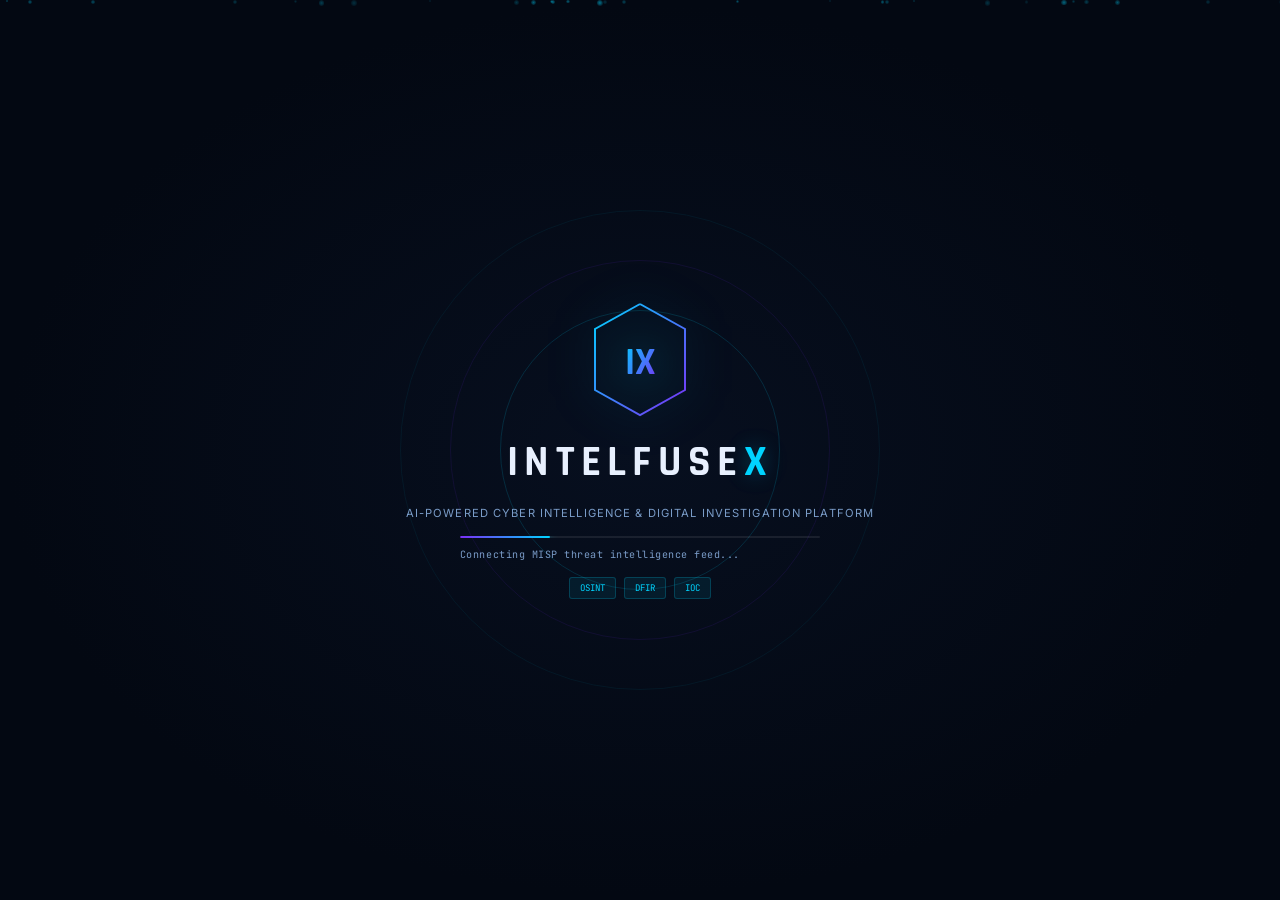
<file: intelfuse/index.html>
<!DOCTYPE html>
<html lang="en">
<head>
  <meta charset="UTF-8" />
  <meta name="viewport" content="width=device-width, initial-scale=1.0" />
  <title>INTELFUSE X — AI-Powered Cyber Intelligence & Digital Investigation Platform</title>
  <meta name="description" content="INTELFUSE X is an AI-powered cyber intelligence and digital investigation platform integrating OSINT, DFIR, threat intelligence, and AI analysis into one unified investigation workspace." />
  <meta name="keywords" content="cyber intelligence, OSINT, DFIR, digital forensics, threat intelligence, IOC analysis, investigation platform" />
  <link rel="preconnect" href="https://fonts.googleapis.com" />
  <link href="https://fonts.googleapis.com/css2?family=Inter:wght@300;400;500;600;700;800;900&family=JetBrains+Mono:wght@300;400;500;700&family=Rajdhani:wght@400;500;600;700&display=swap" rel="stylesheet" />
  <link rel="stylesheet" href="styles.css" />
</head>
<body>

<!-- ═══════════════════ SPLASH SCREEN ═══════════════════ -->
<div id="splash-screen">
  <div class="splash-particles" id="splash-particles"></div>
  <div class="splash-content">
    <div class="splash-hex-ring">
      <div class="hex-ring r1"></div>
      <div class="hex-ring r2"></div>
      <div class="hex-ring r3"></div>
    </div>
    <div class="splash-logo-wrap">
      <svg class="splash-hex-logo" viewBox="0 0 100 115" fill="none" xmlns="http://www.w3.org/2000/svg">
        <polygon points="50,2 95,27 95,88 50,113 5,88 5,27" stroke="url(#hexGrad)" stroke-width="2" fill="none" class="hex-outline"/>
        <text x="50" y="72" text-anchor="middle" fill="url(#hexGrad)" font-family="Rajdhani" font-weight="700" font-size="38">IX</text>
        <defs>
          <linearGradient id="hexGrad" x1="0%" y1="0%" x2="100%" y2="100%">
            <stop offset="0%" stop-color="#00d4ff"/>
            <stop offset="100%" stop-color="#7b2ff7"/>
          </linearGradient>
        </defs>
      </svg>
    </div>
    <h1 class="splash-title">INTELFUSE<span class="splash-x">X</span></h1>
    <p class="splash-sub">AI-Powered Cyber Intelligence &amp; Digital Investigation Platform</p>
    <div class="splash-loader">
      <div class="loader-bar">
        <div class="loader-fill" id="loader-fill"></div>
      </div>
      <div class="loader-status" id="loader-status">Initializing core modules...</div>
    </div>
    <div class="splash-modules" id="splash-modules"></div>
  </div>
</div>

<!-- ═══════════════════ MAIN APP ═══════════════════ -->
<div id="app" class="hidden">

  <!-- SIDEBAR -->
  <aside class="sidebar" id="sidebar">
    <div class="sidebar-logo">
      <svg class="logo-hex" viewBox="0 0 60 70" fill="none">
        <polygon points="30,2 57,17 57,53 30,68 3,53 3,17" stroke="url(#sideGrad)" stroke-width="1.5" fill="rgba(0,212,255,0.05)"/>
        <text x="30" y="44" text-anchor="middle" fill="url(#sideGrad)" font-family="Rajdhani" font-weight="700" font-size="22">IX</text>
        <defs>
          <linearGradient id="sideGrad" x1="0%" y1="0%" x2="100%" y2="100%">
            <stop offset="0%" stop-color="#00d4ff"/>
            <stop offset="100%" stop-color="#7b2ff7"/>
          </linearGradient>
        </defs>
      </svg>
      <div class="logo-text">
        <span class="logo-name">INTELFUSE<span class="logo-x">X</span></span>
        <span class="logo-version">v2.6.0 CLASSIFIED</span>
      </div>
    </div>

    <div class="sidebar-status">
      <div class="status-dot active"></div>
      <span>SYSTEM ONLINE</span>
      <span class="status-time" id="sidebar-time">--:--:--</span>
    </div>

    <nav class="sidebar-nav">
      <div class="nav-section-label">CORE</div>
      <a class="nav-item active" id="nav-dashboard" onclick="showPage('dashboard')">
        <svg viewBox="0 0 24 24" fill="none" stroke="currentColor" stroke-width="1.5"><rect x="3" y="3" width="7" height="7" rx="1"/><rect x="14" y="3" width="7" height="7" rx="1"/><rect x="3" y="14" width="7" height="7" rx="1"/><rect x="14" y="14" width="7" height="7" rx="1"/></svg>
        <span>Mission Control</span>
        <div class="nav-badge">3</div>
      </a>
      <a class="nav-item" id="nav-cases" onclick="showPage('cases')">
        <svg viewBox="0 0 24 24" fill="none" stroke="currentColor" stroke-width="1.5"><path d="M20 7H4a2 2 0 00-2 2v10a2 2 0 002 2h16a2 2 0 002-2V9a2 2 0 00-2-2z"/><path d="M16 7V5a2 2 0 00-2-2h-4a2 2 0 00-2 2v2"/></svg>
        <span>Case Management</span>
        <div class="nav-badge pulse-badge">7</div>
      </a>
      <a class="nav-item" id="nav-graph" onclick="showPage('graph')">
        <svg viewBox="0 0 24 24" fill="none" stroke="currentColor" stroke-width="1.5"><circle cx="12" cy="12" r="3"/><circle cx="4" cy="6" r="2"/><circle cx="20" cy="6" r="2"/><circle cx="4" cy="18" r="2"/><circle cx="20" cy="18" r="2"/><line x1="6" y1="7" x2="10" y2="10"/><line x1="14" y1="10" x2="18" y2="7"/><line x1="6" y1="17" x2="10" y2="14"/><line x1="14" y1="14" x2="18" y2="17"/></svg>
        <span>Investigation Graph</span>
        <span class="nav-tag">SIGNATURE</span>
      </a>

      <div class="nav-section-label">INTELLIGENCE</div>
      <a class="nav-item" id="nav-osint" onclick="showPage('osint')">
        <svg viewBox="0 0 24 24" fill="none" stroke="currentColor" stroke-width="1.5"><circle cx="11" cy="11" r="8"/><path d="M21 21l-4.35-4.35"/></svg>
        <span>OSINT Engine</span>
      </a>
      <a class="nav-item" id="nav-katana" onclick="showPage('katana')" style="position:relative">
        <svg viewBox="0 0 24 24" fill="none" stroke="currentColor" stroke-width="1.5"><path d="M10 13a5 5 0 007.54.54l3-3a5 5 0 00-7.07-7.07l-1.72 1.71"/><path d="M14 11a5 5 0 00-7.54-.54l-3 3a5 5 0 007.07 7.07l1.71-1.71"/></svg>
        <span>Katana Spider</span>
        <span class="nav-tag" style="background:rgba(255,45,120,0.2);color:#ff2d78;border-color:rgba(255,45,120,0.4)">NEW</span>
      </a>
      <a class="nav-item" id="nav-cyber" onclick="showPage('cyber')">
        <svg viewBox="0 0 24 24" fill="none" stroke="currentColor" stroke-width="1.5"><path d="M12 22s8-4 8-10V5l-8-3-8 3v7c0 6 8 10 8 10z"/></svg>
        <span>Attack Surface</span>
        <div class="nav-badge red-badge">12</div>
      </a>
      <a class="nav-item" id="nav-threat" onclick="showPage('threat')">
        <svg viewBox="0 0 24 24" fill="none" stroke="currentColor" stroke-width="1.5"><path d="M10.29 3.86L1.82 18a2 2 0 001.71 3h16.94a2 2 0 001.71-3L13.71 3.86a2 2 0 00-3.42 0z"/><line x1="12" y1="9" x2="12" y2="13"/><line x1="12" y1="17" x2="12.01" y2="17"/></svg>
        <span>Threat Intel</span>
      </a>
      <a class="nav-item" id="nav-ioc" onclick="showPage('ioc')">
        <svg viewBox="0 0 24 24" fill="none" stroke="currentColor" stroke-width="1.5"><polygon points="12 2 2 7 2 17 12 22 22 17 22 7 12 2"/></svg>
        <span>IOC Fusion</span>
      </a>

      <div class="nav-section-label">FORENSICS</div>
      <a class="nav-item" id="nav-dfir" onclick="showPage('dfir')">
        <svg viewBox="0 0 24 24" fill="none" stroke="currentColor" stroke-width="1.5"><path d="M14 2H6a2 2 0 00-2 2v16a2 2 0 002 2h12a2 2 0 002-2V8z"/><polyline points="14 2 14 8 20 8"/></svg>
        <span>DFIR Workbench</span>
      </a>
      <a class="nav-item" id="nav-evidence" onclick="showPage('evidence')">
        <svg viewBox="0 0 24 24" fill="none" stroke="currentColor" stroke-width="1.5"><path d="M21 16V8a2 2 0 00-1-1.73l-7-4a2 2 0 00-2 0l-7 4A2 2 0 003 8v8a2 2 0 001 1.73l7 4a2 2 0 002 0l7-4A2 2 0 0021 16z"/></svg>
        <span>Evidence Vault</span>
        <div class="nav-badge">127</div>
      </a>
      <a class="nav-item" id="nav-timeline" onclick="showPage('timeline')">
        <svg viewBox="0 0 24 24" fill="none" stroke="currentColor" stroke-width="1.5"><line x1="12" y1="2" x2="12" y2="22"/><path d="M17 5H9.5a3.5 3.5 0 000 7h5a3.5 3.5 0 010 7H6"/></svg>
        <span>Event Timeline</span>
      </a>

      <div class="nav-section-label">AI</div>
      <a class="nav-item" id="nav-ai" onclick="showPage('ai')">
        <svg viewBox="0 0 24 24" fill="none" stroke="currentColor" stroke-width="1.5"><path d="M12 2a4 4 0 014 4 4 4 0 01-4 4 4 4 0 01-4-4 4 4 0 014-4"/><path d="M12 10c-5 0-9 2-9 5v1h18v-1c0-3-4-5-9-5"/></svg>
        <span>AI Investigator</span>
        <span class="nav-tag ai-tag">GPT-4</span>
      </a>
      <a class="nav-item" id="nav-report" onclick="showPage('report')">
        <svg viewBox="0 0 24 24" fill="none" stroke="currentColor" stroke-width="1.5"><path d="M14 2H6a2 2 0 00-2 2v16a2 2 0 002 2h12a2 2 0 002-2V8z"/><polyline points="14 2 14 8 20 8"/><path d="M16 13H8M16 17H8M10 9H8"/></svg>
        <span>Intel Reports</span>
      </a>
    </nav>

    <div class="sidebar-footer">
      <div class="analyst-card">
        <div class="analyst-avatar">A1</div>
        <div class="analyst-info">
          <span class="analyst-name">Analyst 01</span>
          <span class="analyst-role">SENIOR INVESTIGATOR</span>
        </div>
        <div class="analyst-status online"></div>
      </div>
    </div>
  </aside>

  <!-- MAIN CONTENT -->
  <main class="main-content" id="main-content">

    <header class="topbar">
      <div class="topbar-left">
        <button class="sidebar-toggle" onclick="toggleSidebar()">
          <svg viewBox="0 0 24 24" fill="none" stroke="currentColor" stroke-width="2"><line x1="3" y1="12" x2="21" y2="12"/><line x1="3" y1="6" x2="21" y2="6"/><line x1="3" y1="18" x2="21" y2="18"/></svg>
        </button>
        <div class="breadcrumb" id="breadcrumb">Mission Control</div>
      </div>
      <div class="topbar-center">
        <div class="global-search">
          <svg viewBox="0 0 24 24" fill="none" stroke="currentColor" stroke-width="1.5"><circle cx="11" cy="11" r="8"/><path d="M21 21l-4.35-4.35"/></svg>
          <input type="text" id="global-search-input" placeholder="Search domains, IPs, hashes, IOCs..." />
          <kbd>Ctrl+K</kbd>
        </div>
      </div>
      <div class="topbar-right">
        <div class="topbar-threat-level">
          <span class="threat-label">THREAT LEVEL</span>
          <span class="threat-value high">HIGH</span>
        </div>
        <button class="topbar-btn" id="notif-btn" title="Notifications" onclick="toggleNotifications()">
          <svg viewBox="0 0 24 24" fill="none" stroke="currentColor" stroke-width="1.5"><path d="M18 8A6 6 0 006 8c0 7-3 9-3 9h18s-3-2-3-9"/><path d="M13.73 21a2 2 0 01-3.46 0"/></svg>
          <div class="notif-dot"></div>
        </button>
        <button class="topbar-btn" title="Settings">
          <svg viewBox="0 0 24 24" fill="none" stroke="currentColor" stroke-width="1.5"><circle cx="12" cy="12" r="3"/><path d="M19.4 15a1.65 1.65 0 00.33 1.82l.06.06a2 2 0 010 2.83 2 2 0 01-2.83 0l-.06-.06a1.65 1.65 0 00-1.82-.33 1.65 1.65 0 00-1 1.51V21a2 2 0 01-4 0v-.09A1.65 1.65 0 009 19.4a1.65 1.65 0 00-1.82.33l-.06.06a2 2 0 01-2.83-2.83l.06-.06A1.65 1.65 0 004.68 15a1.65 1.65 0 00-1.51-1H3a2 2 0 010-4h.09A1.65 1.65 0 004.6 9a1.65 1.65 0 00-.33-1.82l-.06-.06a2 2 0 012.83-2.83l.06.06A1.65 1.65 0 009 4.68a1.65 1.65 0 001-1.51V3a2 2 0 014 0v.09a1.65 1.65 0 001 1.51 1.65 1.65 0 001.82-.33l.06-.06a2 2 0 012.83 2.83l-.06.06A1.65 1.65 0 0019.4 9a1.65 1.65 0 001.51 1H21a2 2 0 010 4h-.09a1.65 1.65 0 00-1.51 1z"/></svg>
        </button>
      </div>
    </header>

    <div class="notification-panel hidden" id="notification-panel">
      <div class="notif-header"><span>Alerts &amp; Notifications</span><button onclick="toggleNotifications()">&#10005;</button></div>
      <div class="notif-list" id="notif-list"></div>
    </div>

    <div id="page-dashboard" class="page active"></div>
    <div id="page-cases" class="page"></div>
    <div id="page-graph" class="page"></div>
    <div id="page-osint" class="page"></div>
    <div id="page-katana" class="page"></div>
    <div id="page-cyber" class="page"></div>
    <div id="page-threat" class="page"></div>
    <div id="page-ioc" class="page"></div>
    <div id="page-dfir" class="page"></div>
    <div id="page-evidence" class="page"></div>
    <div id="page-timeline" class="page"></div>
    <div id="page-ai" class="page"></div>
    <div id="page-report" class="page"></div>
  </main>
</div>

<div class="modal-overlay hidden" id="modal-overlay">
  <div class="modal-box" id="modal-box"></div>
</div>

<script src="app.js"></script>
</body>
</html>
</file>
<file: intelfuse/styles.css>
/* ═══════════════════════════════════════════════
   INTELFUSE X — MASTER STYLESHEET
   AI-Powered Cyber Intelligence Platform
═══════════════════════════════════════════════ */

:root {
  /* Core Palette */
  --bg-primary: #030812;
  --bg-secondary: #070f1f;
  --bg-card: #0b1526;
  --bg-card-hover: #0f1c33;
  --bg-glass: rgba(11, 21, 38, 0.7);

  /* Cyber Accent Colors */
  --cyan: #00d4ff;
  --cyan-dim: #0099bb;
  --purple: #7b2ff7;
  --purple-dim: #5a1fc4;
  --pink: #ff2d78;
  --green: #00ff9d;
  --green-dim: #00cc7a;
  --amber: #ffb800;
  --red: #ff3d3d;
  --orange: #ff6b35;

  /* Text */
  --text-primary: #e8f0fe;
  --text-secondary: #7a9cc8;
  --text-muted: #3d5a8a;
  --text-accent: #00d4ff;

  /* Border */
  --border: rgba(0, 212, 255, 0.12);
  --border-bright: rgba(0, 212, 255, 0.3);
  --border-purple: rgba(123, 47, 247, 0.3);

  /* Glow */
  --glow-cyan: 0 0 20px rgba(0, 212, 255, 0.25), 0 0 40px rgba(0, 212, 255, 0.1);
  --glow-purple: 0 0 20px rgba(123, 47, 247, 0.3);
  --glow-red: 0 0 15px rgba(255, 61, 61, 0.4);
  --glow-green: 0 0 15px rgba(0, 255, 157, 0.3);

  /* Layout */
  --sidebar-width: 260px;
  --topbar-height: 60px;
  --radius-sm: 6px;
  --radius-md: 10px;
  --radius-lg: 16px;
  --radius-xl: 24px;

  /* Font */
  --font-main: 'Inter', system-ui, sans-serif;
  --font-mono: 'JetBrains Mono', monospace;
  --font-display: 'Rajdhani', sans-serif;
}

*, *::before, *::after { box-sizing: border-box; margin: 0; padding: 0; }
html { font-size: 14px; }
body {
  font-family: var(--font-main);
  background: var(--bg-primary);
  color: var(--text-primary);
  min-height: 100vh;
  overflow: hidden;
}
a { cursor: pointer; text-decoration: none; }
button { cursor: pointer; border: none; background: none; font-family: inherit; }
input, textarea, select { font-family: inherit; }
.hidden { display: none !important; }
::-webkit-scrollbar { width: 5px; height: 5px; }
::-webkit-scrollbar-track { background: var(--bg-secondary); }
::-webkit-scrollbar-thumb { background: var(--border-bright); border-radius: 99px; }
::-webkit-scrollbar-thumb:hover { background: var(--cyan-dim); }

/* ═══ SPLASH SCREEN ═══ */
#splash-screen {
  position: fixed; inset: 0;
  background: radial-gradient(ellipse at center, #070f1f 0%, #030812 70%);
  z-index: 9999;
  display: flex; align-items: center; justify-content: center;
  overflow: hidden;
  transition: opacity 0.8s ease, transform 0.8s ease;
}
#splash-screen.exiting { opacity: 0; transform: scale(1.05); }
.splash-particles {
  position: absolute; inset: 0; pointer-events: none;
}
.splash-particle {
  position: absolute; border-radius: 50%;
  background: radial-gradient(circle, rgba(0,212,255,0.8), transparent);
  animation: floatParticle linear infinite;
}
@keyframes floatParticle {
  0% { transform: translateY(100vh) scale(0); opacity: 0; }
  10% { opacity: 1; }
  90% { opacity: 0.5; }
  100% { transform: translateY(-20vh) scale(1); opacity: 0; }
}
.splash-content {
  display: flex; flex-direction: column; align-items: center;
  gap: 16px; position: relative; z-index: 1;
}
.splash-hex-ring {
  position: absolute; top: 50%; left: 50%;
  transform: translate(-50%, -50%);
}
.hex-ring {
  position: absolute; border: 1px solid;
  border-radius: 50%;
  animation: spinRing linear infinite;
}
.hex-ring.r1 {
  width: 280px; height: 280px;
  top: -140px; left: -140px;
  border-color: rgba(0,212,255,0.15);
  animation-duration: 20s;
}
.hex-ring.r2 {
  width: 380px; height: 380px;
  top: -190px; left: -190px;
  border-color: rgba(123,47,247,0.1);
  animation-duration: 35s; animation-direction: reverse;
}
.hex-ring.r3 {
  width: 480px; height: 480px;
  top: -240px; left: -240px;
  border-color: rgba(0,212,255,0.06);
  animation-duration: 50s;
}
@keyframes spinRing { from { transform: rotate(0deg); } to { transform: rotate(360deg); } }
.splash-logo-wrap { position: relative; z-index: 1; }
.splash-hex-logo {
  width: 100px; height: 115px;
  filter: drop-shadow(0 0 20px rgba(0,212,255,0.5));
  animation: hexPulse 3s ease-in-out infinite;
}
.hex-outline { animation: drawHex 2s ease forwards; stroke-dasharray: 400; stroke-dashoffset: 400; }
@keyframes drawHex { to { stroke-dashoffset: 0; } }
@keyframes hexPulse {
  0%, 100% { filter: drop-shadow(0 0 20px rgba(0,212,255,0.5)); }
  50% { filter: drop-shadow(0 0 40px rgba(0,212,255,0.9)) drop-shadow(0 0 80px rgba(123,47,247,0.4)); }
}
.splash-title {
  font-family: var(--font-display);
  font-size: 3rem; font-weight: 700;
  letter-spacing: 0.15em;
  color: var(--text-primary);
  position: relative; z-index: 1;
}
.splash-x { color: var(--cyan); text-shadow: var(--glow-cyan); }
.splash-sub {
  font-size: 0.8rem; font-weight: 400; letter-spacing: 0.1em;
  color: var(--text-secondary); text-transform: uppercase;
  position: relative; z-index: 1;
}
.splash-loader { width: 360px; position: relative; z-index: 1; }
.loader-bar {
  height: 2px; background: rgba(255,255,255,0.08);
  border-radius: 99px; overflow: hidden;
}
.loader-fill {
  height: 100%; width: 0%;
  background: linear-gradient(90deg, var(--purple), var(--cyan));
  border-radius: 99px;
  transition: width 0.4s ease;
  box-shadow: 0 0 10px var(--cyan);
}
.loader-status {
  margin-top: 10px;
  font-family: var(--font-mono);
  font-size: 0.72rem; color: var(--text-secondary);
  letter-spacing: 0.05em;
}
.splash-modules {
  display: flex; flex-wrap: wrap; gap: 8px;
  justify-content: center; max-width: 400px;
  position: relative; z-index: 1;
}
.splash-module {
  font-family: var(--font-mono);
  font-size: 0.65rem; padding: 4px 10px;
  border-radius: 3px;
  background: rgba(0,212,255,0.08);
  border: 1px solid rgba(0,212,255,0.2);
  color: var(--cyan);
  opacity: 0;
  animation: fadeInModule 0.3s ease forwards;
}
@keyframes fadeInModule { to { opacity: 1; } }

/* ═══ LAYOUT ═══ */
#app { display: flex; height: 100vh; overflow: hidden; }

/* ═══ SIDEBAR ═══ */
.sidebar {
  width: var(--sidebar-width);
  background: var(--bg-secondary);
  border-right: 1px solid var(--border);
  display: flex; flex-direction: column;
  flex-shrink: 0;
  transition: transform 0.3s ease, width 0.3s ease;
  overflow: hidden;
  position: relative;
}
.sidebar::before {
  content: '';
  position: absolute; top: 0; left: 0;
  width: 1px; height: 100%;
  background: linear-gradient(180deg, transparent, var(--cyan), transparent);
  opacity: 0.3;
}
.sidebar.collapsed { width: 64px; }
.sidebar.collapsed .logo-text,
.sidebar.collapsed .nav-section-label,
.sidebar.collapsed .nav-item span:not(.nav-tag),
.sidebar.collapsed .nav-badge,
.sidebar.collapsed .sidebar-status span:not(.status-dot),
.sidebar.collapsed .analyst-info { display: none; }
.sidebar.collapsed .sidebar-status { justify-content: center; }
.sidebar.collapsed .nav-tag { display: none; }
.sidebar.collapsed .analyst-card { justify-content: center; }

.sidebar-logo {
  display: flex; align-items: center; gap: 12px;
  padding: 20px 16px;
  border-bottom: 1px solid var(--border);
}
.logo-hex { width: 40px; height: 46px; flex-shrink: 0; }
.logo-text { display: flex; flex-direction: column; }
.logo-name {
  font-family: var(--font-display);
  font-size: 1.1rem; font-weight: 700;
  letter-spacing: 0.08em; color: var(--text-primary);
  white-space: nowrap;
}
.logo-x { color: var(--cyan); }
.logo-version {
  font-family: var(--font-mono);
  font-size: 0.55rem; color: var(--text-muted);
  letter-spacing: 0.12em;
}

.sidebar-status {
  display: flex; align-items: center; gap: 8px;
  padding: 10px 16px;
  font-family: var(--font-mono);
  font-size: 0.65rem; color: var(--green);
  letter-spacing: 0.05em;
  border-bottom: 1px solid var(--border);
}
.status-dot {
  width: 8px; height: 8px; border-radius: 50%;
  background: var(--text-muted); flex-shrink: 0;
}
.status-dot.active { background: var(--green); box-shadow: var(--glow-green); animation: blink 2s ease-in-out infinite; }
@keyframes blink { 0%, 100% { opacity: 1; } 50% { opacity: 0.4; } }
.status-time { margin-left: auto; color: var(--text-muted); }

.sidebar-nav { flex: 1; overflow-y: auto; padding: 8px 0; }
.nav-section-label {
  font-family: var(--font-mono);
  font-size: 0.6rem; font-weight: 600;
  color: var(--text-muted); letter-spacing: 0.15em;
  padding: 12px 16px 4px;
}
.nav-item {
  display: flex; align-items: center; gap: 10px;
  padding: 10px 14px;
  margin: 1px 8px;
  border-radius: var(--radius-sm);
  color: var(--text-secondary);
  font-size: 0.82rem; font-weight: 500;
  transition: all 0.2s ease;
  position: relative; cursor: pointer;
}
.nav-item svg { width: 16px; height: 16px; flex-shrink: 0; }
.nav-item:hover {
  background: rgba(0,212,255,0.07);
  color: var(--text-primary);
}
.nav-item.active {
  background: linear-gradient(90deg, rgba(0,212,255,0.15), rgba(123,47,247,0.08));
  color: var(--cyan);
  border-left: 2px solid var(--cyan);
  box-shadow: inset 0 0 20px rgba(0,212,255,0.05);
}
.nav-item.active svg { color: var(--cyan); }
.nav-badge {
  margin-left: auto;
  background: rgba(0,212,255,0.15);
  color: var(--cyan);
  border: 1px solid rgba(0,212,255,0.25);
  font-family: var(--font-mono);
  font-size: 0.62rem; font-weight: 600;
  padding: 1px 7px; border-radius: 99px;
  flex-shrink: 0;
}
.red-badge { background: rgba(255,61,61,0.15); color: var(--red); border-color: rgba(255,61,61,0.3); }
.pulse-badge { animation: pulseBadge 2s ease-in-out infinite; }
@keyframes pulseBadge {
  0%, 100% { box-shadow: 0 0 0 0 rgba(0,212,255,0.4); }
  50% { box-shadow: 0 0 0 4px rgba(0,212,255,0); }
}
.nav-tag {
  margin-left: auto;
  font-family: var(--font-mono);
  font-size: 0.55rem; font-weight: 600;
  padding: 2px 6px; border-radius: 3px;
  background: rgba(255,184,0,0.15);
  color: var(--amber);
  border: 1px solid rgba(255,184,0,0.25);
  letter-spacing: 0.05em;
}
.ai-tag { background: rgba(123,47,247,0.2); color: var(--purple); border-color: rgba(123,47,247,0.4); }

.sidebar-footer {
  padding: 12px;
  border-top: 1px solid var(--border);
}
.analyst-card {
  display: flex; align-items: center; gap: 10px;
  padding: 10px;
  border-radius: var(--radius-sm);
  background: rgba(255,255,255,0.03);
  border: 1px solid var(--border);
}
.analyst-avatar {
  width: 32px; height: 32px; border-radius: 50%;
  background: linear-gradient(135deg, var(--purple), var(--cyan));
  display: flex; align-items: center; justify-content: center;
  font-family: var(--font-display);
  font-size: 0.85rem; font-weight: 700; color: white;
  flex-shrink: 0;
}
.analyst-name { font-size: 0.8rem; font-weight: 600; display: block; }
.analyst-role {
  font-family: var(--font-mono);
  font-size: 0.55rem; color: var(--text-muted);
  letter-spacing: 0.08em;
}
.analyst-status {
  width: 8px; height: 8px; border-radius: 50%;
  background: var(--text-muted); margin-left: auto;
}
.analyst-status.online { background: var(--green); box-shadow: var(--glow-green); }

/* ═══ MAIN CONTENT ═══ */
.main-content {
  flex: 1; display: flex; flex-direction: column;
  overflow: hidden; position: relative;
}

/* ═══ TOPBAR ═══ */
.topbar {
  height: var(--topbar-height);
  display: flex; align-items: center; gap: 12px;
  padding: 0 16px;
  background: rgba(7, 15, 31, 0.95);
  border-bottom: 1px solid var(--border);
  backdrop-filter: blur(20px);
  flex-shrink: 0; z-index: 100;
}
.topbar-left { display: flex; align-items: center; gap: 12px; }
.sidebar-toggle {
  width: 32px; height: 32px; border-radius: var(--radius-sm);
  background: rgba(255,255,255,0.05);
  border: 1px solid var(--border);
  display: flex; align-items: center; justify-content: center;
  color: var(--text-secondary);
  transition: all 0.2s ease;
}
.sidebar-toggle:hover { background: rgba(0,212,255,0.1); color: var(--cyan); border-color: var(--border-bright); }
.sidebar-toggle svg { width: 14px; height: 14px; }
.breadcrumb {
  font-family: var(--font-display);
  font-size: 1rem; font-weight: 600;
  color: var(--text-primary); letter-spacing: 0.05em;
}
.topbar-center { flex: 1; max-width: 500px; margin: 0 auto; }
.global-search {
  display: flex; align-items: center; gap: 8px;
  background: rgba(255,255,255,0.04);
  border: 1px solid var(--border);
  border-radius: var(--radius-md);
  padding: 7px 12px;
  transition: all 0.2s ease;
}
.global-search:focus-within {
  border-color: var(--border-bright);
  box-shadow: 0 0 0 3px rgba(0,212,255,0.08);
  background: rgba(0,212,255,0.04);
}
.global-search svg { width: 14px; height: 14px; color: var(--text-muted); flex-shrink: 0; }
.global-search input {
  flex: 1; background: none; border: none; outline: none;
  color: var(--text-primary); font-size: 0.82rem;
}
.global-search input::placeholder { color: var(--text-muted); }
.global-search kbd {
  font-family: var(--font-mono);
  font-size: 0.6rem; color: var(--text-muted);
  background: rgba(255,255,255,0.06);
  border: 1px solid rgba(255,255,255,0.08);
  padding: 2px 6px; border-radius: 3px; white-space: nowrap;
}
.topbar-right { display: flex; align-items: center; gap: 12px; margin-left: auto; }
.topbar-threat-level {
  display: flex; align-items: center; gap: 8px;
  padding: 5px 12px;
  background: rgba(255,61,61,0.08);
  border: 1px solid rgba(255,61,61,0.2);
  border-radius: var(--radius-sm);
}
.threat-label { font-family: var(--font-mono); font-size: 0.6rem; color: var(--text-muted); letter-spacing: 0.1em; }
.threat-value { font-family: var(--font-mono); font-size: 0.7rem; font-weight: 700; letter-spacing: 0.1em; }
.threat-value.high { color: var(--red); text-shadow: var(--glow-red); }
.threat-value.medium { color: var(--amber); }
.threat-value.low { color: var(--green); }
.topbar-btn {
  width: 32px; height: 32px;
  border-radius: var(--radius-sm);
  background: rgba(255,255,255,0.04);
  border: 1px solid var(--border);
  display: flex; align-items: center; justify-content: center;
  color: var(--text-secondary); position: relative;
  transition: all 0.2s ease;
}
.topbar-btn:hover { background: rgba(0,212,255,0.1); color: var(--cyan); border-color: var(--border-bright); }
.topbar-btn svg { width: 14px; height: 14px; }
.notif-dot {
  position: absolute; top: 4px; right: 4px;
  width: 7px; height: 7px; border-radius: 50%;
  background: var(--red); box-shadow: var(--glow-red);
  animation: blink 2s ease-in-out infinite;
}

/* ═══ NOTIFICATION PANEL ═══ */
.notification-panel {
  position: absolute; top: var(--topbar-height); right: 8px;
  width: 340px; z-index: 200;
  background: var(--bg-card);
  border: 1px solid var(--border-bright);
  border-radius: var(--radius-lg);
  box-shadow: 0 20px 60px rgba(0,0,0,0.6), var(--glow-cyan);
  overflow: hidden;
  animation: slideDown 0.2s ease;
}
@keyframes slideDown { from { opacity: 0; transform: translateY(-10px); } to { opacity: 1; transform: translateY(0); } }
.notif-header {
  display: flex; align-items: center; justify-content: space-between;
  padding: 12px 16px;
  border-bottom: 1px solid var(--border);
  font-size: 0.8rem; font-weight: 600; color: var(--text-primary);
}
.notif-header button { color: var(--text-muted); font-size: 0.9rem; transition: color 0.2s; }
.notif-header button:hover { color: var(--red); }
.notif-list { max-height: 360px; overflow-y: auto; }
.notif-item {
  display: flex; gap: 10px;
  padding: 12px 16px;
  border-bottom: 1px solid rgba(255,255,255,0.04);
  transition: background 0.2s;
  cursor: pointer;
}
.notif-item:hover { background: rgba(255,255,255,0.03); }
.notif-icon {
  width: 28px; height: 28px; border-radius: 6px;
  display: flex; align-items: center; justify-content: center;
  flex-shrink: 0; font-size: 0.75rem;
}
.notif-icon.red { background: rgba(255,61,61,0.15); color: var(--red); }
.notif-icon.cyan { background: rgba(0,212,255,0.12); color: var(--cyan); }
.notif-icon.amber { background: rgba(255,184,0,0.15); color: var(--amber); }
.notif-body { flex: 1; }
.notif-title { font-size: 0.78rem; font-weight: 600; color: var(--text-primary); margin-bottom: 2px; }
.notif-desc { font-size: 0.72rem; color: var(--text-secondary); }
.notif-time { font-family: var(--font-mono); font-size: 0.62rem; color: var(--text-muted); margin-top: 4px; }

/* ═══ PAGE CONTAINERS ═══ */
.page {
  display: none; flex: 1; overflow-y: auto;
  padding: 24px;
  height: calc(100vh - var(--topbar-height));
}
.page.active { display: block; }

/* ═══ COMMON CARDS & COMPONENTS ═══ */
.page-header {
  display: flex; align-items: center; justify-content: space-between;
  margin-bottom: 24px;
}
.page-title {
  font-family: var(--font-display);
  font-size: 1.6rem; font-weight: 700;
  color: var(--text-primary); letter-spacing: 0.05em;
}
.page-subtitle { font-size: 0.78rem; color: var(--text-secondary); margin-top: 2px; }
.page-actions { display: flex; gap: 8px; align-items: center; }

.btn {
  display: inline-flex; align-items: center; gap: 6px;
  padding: 8px 16px; border-radius: var(--radius-sm);
  font-size: 0.78rem; font-weight: 600;
  transition: all 0.2s ease; cursor: pointer; border: none;
  letter-spacing: 0.03em;
}
.btn-primary {
  background: linear-gradient(135deg, var(--cyan), var(--purple));
  color: white; box-shadow: 0 4px 15px rgba(0,212,255,0.2);
}
.btn-primary:hover { box-shadow: 0 6px 25px rgba(0,212,255,0.35); transform: translateY(-1px); }
.btn-secondary {
  background: rgba(255,255,255,0.06);
  border: 1px solid var(--border);
  color: var(--text-secondary);
}
.btn-secondary:hover { background: rgba(0,212,255,0.08); border-color: var(--border-bright); color: var(--cyan); }
.btn-danger {
  background: rgba(255,61,61,0.15); border: 1px solid rgba(255,61,61,0.3);
  color: var(--red);
}
.btn-danger:hover { background: rgba(255,61,61,0.25); box-shadow: var(--glow-red); }
.btn svg { width: 14px; height: 14px; }

.card {
  background: var(--bg-card);
  border: 1px solid var(--border);
  border-radius: var(--radius-lg);
  overflow: hidden;
  transition: all 0.2s ease;
}
.card:hover { border-color: var(--border-bright); box-shadow: 0 8px 30px rgba(0,0,0,0.3); }
.card-header {
  display: flex; align-items: center; justify-content: space-between;
  padding: 14px 18px;
  border-bottom: 1px solid var(--border);
}
.card-title {
  font-family: var(--font-display);
  font-size: 0.9rem; font-weight: 600;
  letter-spacing: 0.05em; color: var(--text-primary);
  display: flex; align-items: center; gap: 8px;
}
.card-title-icon {
  width: 20px; height: 20px;
  display: flex; align-items: center; justify-content: center;
  color: var(--cyan);
}
.card-title-icon svg { width: 14px; height: 14px; }
.card-body { padding: 18px; }

/* ═══ STATS STRIP ═══ */
.stats-grid {
  display: grid;
  grid-template-columns: repeat(auto-fit, minmax(160px, 1fr));
  gap: 12px; margin-bottom: 24px;
}
.stat-card {
  background: var(--bg-card);
  border: 1px solid var(--border);
  border-radius: var(--radius-md);
  padding: 16px;
  position: relative; overflow: hidden;
  transition: all 0.25s ease;
}
.stat-card::before {
  content: '';
  position: absolute; top: 0; left: 0;
  width: 3px; height: 100%;
}
.stat-card.cyan::before { background: linear-gradient(180deg, var(--cyan), transparent); }
.stat-card.purple::before { background: linear-gradient(180deg, var(--purple), transparent); }
.stat-card.red::before { background: linear-gradient(180deg, var(--red), transparent); }
.stat-card.green::before { background: linear-gradient(180deg, var(--green), transparent); }
.stat-card.amber::before { background: linear-gradient(180deg, var(--amber), transparent); }
.stat-card:hover { border-color: var(--border-bright); transform: translateY(-2px); box-shadow: 0 8px 25px rgba(0,0,0,0.3); }
.stat-label {
  font-family: var(--font-mono);
  font-size: 0.62rem; font-weight: 500;
  color: var(--text-muted); letter-spacing: 0.1em;
  text-transform: uppercase; margin-bottom: 8px;
}
.stat-value {
  font-family: var(--font-display);
  font-size: 2rem; font-weight: 700;
  line-height: 1;
}
.stat-card.cyan .stat-value { color: var(--cyan); }
.stat-card.purple .stat-value { color: var(--purple); }
.stat-card.red .stat-value { color: var(--red); }
.stat-card.green .stat-value { color: var(--green); }
.stat-card.amber .stat-value { color: var(--amber); }
.stat-change {
  margin-top: 6px;
  font-family: var(--font-mono);
  font-size: 0.65rem; color: var(--text-muted);
}
.stat-change.up { color: var(--green); }
.stat-change.down { color: var(--red); }
.stat-bg-icon {
  position: absolute; bottom: 8px; right: 12px;
  opacity: 0.05; color: var(--text-primary);
}
.stat-bg-icon svg { width: 48px; height: 48px; }

/* ═══ GRID LAYOUTS ═══ */
.grid-2 { display: grid; grid-template-columns: 1fr 1fr; gap: 16px; }
.grid-3 { display: grid; grid-template-columns: 1fr 1fr 1fr; gap: 16px; }
.grid-auto { display: grid; grid-template-columns: repeat(auto-fill, minmax(280px, 1fr)); gap: 16px; }

/* ═══ TABLE ═══ */
.data-table { width: 100%; border-collapse: collapse; }
.data-table th {
  font-family: var(--font-mono);
  font-size: 0.62rem; font-weight: 600;
  color: var(--text-muted); letter-spacing: 0.12em;
  text-transform: uppercase;
  padding: 10px 14px; text-align: left;
  border-bottom: 1px solid var(--border);
  background: rgba(255,255,255,0.02);
}
.data-table td {
  padding: 11px 14px;
  font-size: 0.8rem; color: var(--text-secondary);
  border-bottom: 1px solid rgba(255,255,255,0.03);
  transition: background 0.15s;
}
.data-table tr:hover td { background: rgba(0,212,255,0.03); color: var(--text-primary); }
.data-table td:first-child { color: var(--text-primary); font-weight: 500; }
.mono { font-family: var(--font-mono); font-size: 0.73rem; color: var(--cyan); }

/* ═══ BADGES / TAGS ═══ */
.badge {
  display: inline-flex; align-items: center; gap: 4px;
  padding: 3px 9px; border-radius: 99px;
  font-family: var(--font-mono);
  font-size: 0.62rem; font-weight: 600;
  letter-spacing: 0.05em; white-space: nowrap;
}
.badge-critical { background: rgba(255,61,61,0.2); color: var(--red); border: 1px solid rgba(255,61,61,0.35); }
.badge-high { background: rgba(255,107,53,0.2); color: var(--orange); border: 1px solid rgba(255,107,53,0.35); }
.badge-medium { background: rgba(255,184,0,0.15); color: var(--amber); border: 1px solid rgba(255,184,0,0.3); }
.badge-low { background: rgba(0,212,255,0.12); color: var(--cyan); border: 1px solid rgba(0,212,255,0.25); }
.badge-info { background: rgba(123,47,247,0.15); color: var(--purple); border: 1px solid rgba(123,47,247,0.3); }
.badge-safe { background: rgba(0,255,157,0.12); color: var(--green); border: 1px solid rgba(0,255,157,0.25); }
.badge-dot { width: 5px; height: 5px; border-radius: 50%; background: currentColor; }

/* ═══ PROGRESS BAR ═══ */
.progress-bar { height: 4px; background: rgba(255,255,255,0.06); border-radius: 99px; overflow: hidden; }
.progress-fill { height: 100%; border-radius: 99px; transition: width 1s ease; }
.progress-fill.cyan { background: linear-gradient(90deg, var(--purple), var(--cyan)); }
.progress-fill.red { background: linear-gradient(90deg, var(--orange), var(--red)); }
.progress-fill.green { background: linear-gradient(90deg, var(--cyan), var(--green)); }
.progress-fill.amber { background: linear-gradient(90deg, var(--orange), var(--amber)); }

/* ═══ RISK METER ═══ */
.risk-meter {
  display: flex; align-items: center; gap: 6px;
}
.risk-bar {
  flex: 1; height: 6px; background: rgba(255,255,255,0.06);
  border-radius: 99px; overflow: hidden;
}
.risk-bar-fill { height: 100%; border-radius: 99px; }
.risk-label { font-family: var(--font-mono); font-size: 0.65rem; font-weight: 700; width: 48px; text-align: right; }

/* ═══ LIVE FEED ═══ */
.live-feed { display: flex; flex-direction: column; gap: 2px; }
.feed-item {
  display: flex; align-items: flex-start; gap: 10px;
  padding: 8px 10px;
  border-radius: var(--radius-sm);
  transition: background 0.15s;
  cursor: pointer;
}
.feed-item:hover { background: rgba(255,255,255,0.04); }
.feed-dot {
  width: 6px; height: 6px; border-radius: 50%;
  flex-shrink: 0; margin-top: 5px;
}
.feed-text { font-size: 0.78rem; color: var(--text-secondary); line-height: 1.5; }
.feed-text strong { color: var(--text-primary); }
.feed-time {
  font-family: var(--font-mono);
  font-size: 0.62rem; color: var(--text-muted);
  margin-left: auto; flex-shrink: 0; padding-top: 2px;
}

/* ═══ INPUT STYLES ═══ */
.input-group { margin-bottom: 16px; }
.input-label { display: block; font-family: var(--font-mono); font-size: 0.65rem; color: var(--text-muted); letter-spacing: 0.1em; margin-bottom: 6px; }
.input-field {
  width: 100%; padding: 10px 14px;
  background: rgba(255,255,255,0.04);
  border: 1px solid var(--border);
  border-radius: var(--radius-sm);
  color: var(--text-primary); font-size: 0.82rem;
  outline: none; transition: all 0.2s ease;
  font-family: var(--font-main);
}
.input-field:focus { border-color: var(--border-bright); box-shadow: 0 0 0 3px rgba(0,212,255,0.08); }
.input-field::placeholder { color: var(--text-muted); }
.input-field-mono { font-family: var(--font-mono); font-size: 0.78rem; }
select.input-field { cursor: pointer; }
select.input-field option { background: var(--bg-card); }

/* ═══ TABS ═══ */
.tab-bar {
  display: flex; gap: 2px;
  border-bottom: 1px solid var(--border);
  margin-bottom: 20px;
}
.tab-btn {
  padding: 10px 18px;
  font-size: 0.8rem; font-weight: 500;
  color: var(--text-secondary); border-bottom: 2px solid transparent;
  margin-bottom: -1px; transition: all 0.2s ease;
  font-family: var(--font-main);
}
.tab-btn:hover { color: var(--text-primary); }
.tab-btn.active { color: var(--cyan); border-color: var(--cyan); }
.tab-content { display: none; }
.tab-content.active { display: block; }

/* ═══ SECTION HEADER ═══ */
.section-header {
  display: flex; align-items: center; justify-content: space-between;
  margin-bottom: 14px;
}
.section-title {
  font-family: var(--font-display);
  font-size: 0.9rem; font-weight: 600;
  color: var(--text-primary); letter-spacing: 0.05em;
  display: flex; align-items: center; gap: 8px;
}
.section-line {
  flex: 1; height: 1px;
  background: linear-gradient(90deg, var(--border), transparent);
  margin-left: 12px;
}

/* ═══ MINI MAP / WORLD MAP STUB ═══ */
.world-map-stub {
  width: 100%; height: 200px;
  background: 
    radial-gradient(ellipse at 30% 60%, rgba(0,212,255,0.08) 0%, transparent 50%),
    radial-gradient(ellipse at 70% 30%, rgba(123,47,247,0.06) 0%, transparent 50%),
    url("data:image/svg+xml,%3Csvg xmlns='http://www.w3.org/2000/svg' width='4' height='4'%3E%3Ccircle cx='1' cy='1' r='0.5' fill='rgba(0,212,255,0.08)'/%3E%3C/svg%3E");
  border-radius: var(--radius-md);
  position: relative; overflow: hidden;
  display: flex; align-items: center; justify-content: center;
}
.world-map-stub::before {
  content: ''; position: absolute; inset: 0;
  background: var(--bg-secondary);
  opacity: 0.7;
}

/* ═══ SPARKLINE ═══ */
.sparkline { display: flex; align-items: flex-end; gap: 2px; height: 32px; }
.spark-bar {
  flex: 1; background: var(--cyan);
  opacity: 0.4; border-radius: 2px 2px 0 0;
  transition: all 0.3s ease;
}
.spark-bar:hover { opacity: 1; }

/* ═══ INVESTIGATION GRAPH ═══ */
#graph-canvas-container {
  position: relative;
  background: radial-gradient(ellipse at center, rgba(7,15,31,1) 0%, rgba(3,8,18,1) 100%);
  border-radius: var(--radius-lg);
  border: 1px solid var(--border);
  overflow: hidden;
}
#graph-svg { width: 100%; cursor: grab; display: block; }
#graph-svg:active { cursor: grabbing; }
.graph-node {
  cursor: pointer;
  transition: filter 0.2s;
}
.graph-node:hover { filter: brightness(1.4) drop-shadow(0 0 8px var(--cyan)); }
.graph-node.selected { filter: brightness(1.5) drop-shadow(0 0 12px var(--cyan)); }
.graph-edge { stroke: rgba(0,212,255,0.2); stroke-width: 1; fill: none; }
.graph-label { font-family: var(--font-mono); font-size: 10px; fill: var(--text-secondary); pointer-events: none; }
.graph-controls {
  position: absolute; top: 16px; left: 16px;
  display: flex; flex-direction: column; gap: 6px;
}
.graph-ctrl-btn {
  width: 32px; height: 32px;
  background: rgba(11,21,38,0.9);
  border: 1px solid var(--border);
  border-radius: var(--radius-sm);
  display: flex; align-items: center; justify-content: center;
  color: var(--text-secondary); font-size: 1.1rem;
  transition: all 0.2s ease;
}
.graph-ctrl-btn:hover { background: rgba(0,212,255,0.1); color: var(--cyan); border-color: var(--border-bright); }
.graph-legend {
  position: absolute; bottom: 16px; left: 16px;
  display: flex; flex-wrap: wrap; gap: 12px;
  pointer-events: none;
}
.legend-item { display: flex; align-items: center; gap: 6px; font-family: var(--font-mono); font-size: 0.65rem; color: var(--text-secondary); }
.legend-dot { width: 10px; height: 10px; border-radius: 50%; }
.node-detail-panel {
  position: absolute; top: 16px; right: 16px;
  width: 240px;
  background: rgba(11,21,38,0.95);
  border: 1px solid var(--border-bright);
  border-radius: var(--radius-md);
  backdrop-filter: blur(20px);
  box-shadow: var(--glow-cyan);
  overflow: hidden;
}
.ndp-header {
  padding: 10px 14px;
  border-bottom: 1px solid var(--border);
  display: flex; align-items: center; justify-content: space-between;
  font-family: var(--font-mono); font-size: 0.7rem; color: var(--cyan);
}
.ndp-body { padding: 12px 14px; }
.ndp-row { display: flex; gap: 8px; margin-bottom: 8px; font-size: 0.75rem; }
.ndp-key { color: var(--text-muted); flex: 0 0 70px; font-family: var(--font-mono); font-size: 0.65rem; }
.ndp-val { color: var(--text-primary); flex: 1; word-break: break-all; }

/* ═══ AI CHAT ═══ */
.ai-page { display: flex; height: calc(100vh - var(--topbar-height)); overflow: hidden; }
.ai-sidebar {
  width: 260px; flex-shrink: 0;
  border-right: 1px solid var(--border);
  display: flex; flex-direction: column;
  overflow: hidden;
}
.ai-chat-area { flex: 1; display: flex; flex-direction: column; overflow: hidden; }
.ai-messages { flex: 1; overflow-y: auto; padding: 20px; display: flex; flex-direction: column; gap: 16px; }
.ai-msg {
  display: flex; gap: 12px;
  animation: fadeInMsg 0.3s ease;
}
@keyframes fadeInMsg { from { opacity: 0; transform: translateY(8px); } to { opacity: 1; transform: translateY(0); } }
.ai-msg.user { flex-direction: row-reverse; }
.msg-avatar {
  width: 34px; height: 34px; border-radius: 50%;
  display: flex; align-items: center; justify-content: center;
  flex-shrink: 0; font-family: var(--font-display);
  font-size: 0.8rem; font-weight: 700;
}
.msg-avatar.ai {
  background: linear-gradient(135deg, var(--purple), var(--cyan));
  box-shadow: 0 0 15px rgba(123,47,247,0.3);
}
.msg-avatar.user { background: linear-gradient(135deg, var(--cyan), var(--green)); }
.msg-bubble {
  max-width: 70%; padding: 12px 16px;
  border-radius: var(--radius-md); line-height: 1.6;
  font-size: 0.82rem;
}
.ai-msg.ai .msg-bubble {
  background: rgba(123,47,247,0.1);
  border: 1px solid rgba(123,47,247,0.2);
  border-radius: var(--radius-md) var(--radius-md) var(--radius-md) 0;
  color: var(--text-primary);
}
.ai-msg.user .msg-bubble {
  background: rgba(0,212,255,0.1);
  border: 1px solid rgba(0,212,255,0.2);
  border-radius: var(--radius-md) var(--radius-md) 0 var(--radius-md);
  color: var(--text-primary);
}
.msg-meta { font-family: var(--font-mono); font-size: 0.6rem; color: var(--text-muted); margin-top: 6px; }
.msg-cite { font-family: var(--font-mono); font-size: 0.65rem; color: var(--purple); margin-top: 8px; padding-top: 8px; border-top: 1px solid rgba(123,47,247,0.2); }
.msg-tag { display: inline-block; background: rgba(0,212,255,0.1); border: 1px solid rgba(0,212,255,0.2); border-radius: 3px; padding: 1px 6px; font-size: 0.62rem; color: var(--cyan); margin: 2px; }
.ai-input-area {
  padding: 16px; border-top: 1px solid var(--border);
  background: var(--bg-secondary);
}
.ai-input-row {
  display: flex; gap: 8px; align-items: flex-end;
}
.ai-input {
  flex: 1; padding: 10px 14px;
  background: rgba(255,255,255,0.04);
  border: 1px solid var(--border);
  border-radius: var(--radius-md);
  color: var(--text-primary); font-size: 0.82rem;
  font-family: var(--font-main);
  resize: none; outline: none;
  min-height: 44px; max-height: 120px;
  transition: all 0.2s ease;
}
.ai-input:focus { border-color: var(--border-bright); box-shadow: 0 0 0 3px rgba(0,212,255,0.08); }
.ai-send-btn {
  width: 44px; height: 44px; border-radius: var(--radius-md);
  background: linear-gradient(135deg, var(--purple), var(--cyan));
  display: flex; align-items: center; justify-content: center;
  color: white; flex-shrink: 0;
  box-shadow: 0 4px 15px rgba(0,212,255,0.2);
  transition: all 0.2s ease;
}
.ai-send-btn:hover { box-shadow: 0 6px 25px rgba(0,212,255,0.35); transform: translateY(-1px); }
.ai-send-btn svg { width: 16px; height: 16px; }
.ai-quick-btns { display: flex; flex-wrap: wrap; gap: 6px; margin-bottom: 10px; }
.ai-quick-btn {
  font-size: 0.72rem; padding: 5px 12px;
  background: rgba(123,47,247,0.12);
  border: 1px solid rgba(123,47,247,0.25);
  border-radius: 99px; color: var(--text-secondary);
  transition: all 0.2s ease; font-family: var(--font-main);
}
.ai-quick-btn:hover { background: rgba(123,47,247,0.25); color: var(--text-primary); border-color: rgba(123,47,247,0.4); }
.typing-indicator { display: flex; gap: 4px; align-items: center; padding: 4px 0; }
.typing-dot {
  width: 6px; height: 6px; border-radius: 50%;
  background: var(--purple); opacity: 0.6;
  animation: typingBounce 1s ease-in-out infinite;
}
.typing-dot:nth-child(2) { animation-delay: 0.2s; }
.typing-dot:nth-child(3) { animation-delay: 0.4s; }
@keyframes typingBounce { 0%, 100% { transform: translateY(0); } 50% { transform: translateY(-6px); opacity: 1; } }

/* ═══ TIMELINE ═══ */
.timeline { position: relative; padding-left: 20px; }
.timeline::before { content: ''; position: absolute; left: 7px; top: 0; bottom: 0; width: 1px; background: linear-gradient(180deg, var(--cyan), transparent); }
.timeline-item { position: relative; margin-bottom: 20px; }
.timeline-dot {
  position: absolute; left: -20px; top: 3px;
  width: 14px; height: 14px; border-radius: 50%;
  border: 2px solid;
  background: var(--bg-card);
}
.timeline-dot.critical { border-color: var(--red); box-shadow: var(--glow-red); background: rgba(255,61,61,0.2); }
.timeline-dot.high { border-color: var(--orange); background: rgba(255,107,53,0.2); }
.timeline-dot.medium { border-color: var(--amber); background: rgba(255,184,0,0.15); }
.timeline-dot.info { border-color: var(--cyan); background: rgba(0,212,255,0.12); }
.timeline-time { font-family: var(--font-mono); font-size: 0.65rem; color: var(--text-muted); margin-bottom: 4px; }
.timeline-title { font-size: 0.82rem; font-weight: 600; color: var(--text-primary); margin-bottom: 4px; }
.timeline-desc { font-size: 0.75rem; color: var(--text-secondary); line-height: 1.5; }
.timeline-tags { display: flex; flex-wrap: wrap; gap: 4px; margin-top: 6px; }

/* ═══ CASE CARD ═══ */
.case-card {
  background: var(--bg-card);
  border: 1px solid var(--border);
  border-radius: var(--radius-lg);
  padding: 18px;
  transition: all 0.25s ease;
  cursor: pointer; position: relative; overflow: hidden;
}
.case-card::after {
  content: ''; position: absolute;
  top: 0; left: 0; right: 0; height: 2px;
}
.case-card.active-case::after { background: linear-gradient(90deg, var(--red), var(--orange)); }
.case-card.pending-case::after { background: linear-gradient(90deg, var(--amber), var(--orange)); }
.case-card.closed-case::after { background: linear-gradient(90deg, var(--green), var(--cyan)); }
.case-card:hover { border-color: var(--border-bright); transform: translateY(-2px); box-shadow: 0 12px 40px rgba(0,0,0,0.4); }
.case-id { font-family: var(--font-mono); font-size: 0.68rem; color: var(--text-muted); margin-bottom: 6px; }
.case-subject { font-size: 1rem; font-weight: 700; color: var(--text-primary); margin-bottom: 4px; }
.case-meta { display: flex; flex-wrap: wrap; gap: 8px; margin: 10px 0; }
.case-meta-item { display: flex; gap: 4px; align-items: center; font-size: 0.72rem; color: var(--text-secondary); }
.case-meta-item svg { width: 11px; height: 11px; flex-shrink: 0; }
.case-stats { display: flex; gap: 12px; margin-top: 12px; padding-top: 12px; border-top: 1px solid var(--border); }
.case-stat { text-align: center; flex: 1; }
.case-stat-val { font-family: var(--font-display); font-size: 1.3rem; font-weight: 700; color: var(--cyan); display: block; }
.case-stat-key { font-family: var(--font-mono); font-size: 0.58rem; color: var(--text-muted); letter-spacing: 0.08em; }

/* ═══ EVIDENCE ITEM ═══ */
.evidence-item {
  display: flex; gap: 14px; align-items: flex-start;
  padding: 14px;
  background: var(--bg-card);
  border: 1px solid var(--border);
  border-radius: var(--radius-md);
  transition: all 0.2s ease;
  cursor: pointer;
}
.evidence-item:hover { border-color: var(--border-bright); background: var(--bg-card-hover); }
.evidence-icon {
  width: 36px; height: 36px; border-radius: var(--radius-sm);
  display: flex; align-items: center; justify-content: center;
  flex-shrink: 0;
}
.evidence-icon.file { background: rgba(0,212,255,0.12); color: var(--cyan); }
.evidence-icon.network { background: rgba(123,47,247,0.15); color: var(--purple); }
.evidence-icon.memory { background: rgba(255,184,0,0.12); color: var(--amber); }
.evidence-icon.malware { background: rgba(255,61,61,0.12); color: var(--red); }
.evidence-icon svg { width: 16px; height: 16px; }
.evidence-body { flex: 1; min-width: 0; }
.evidence-name { font-size: 0.82rem; font-weight: 600; color: var(--text-primary); white-space: nowrap; overflow: hidden; text-overflow: ellipsis; }
.evidence-hash { font-family: var(--font-mono); font-size: 0.65rem; color: var(--text-muted); margin-top: 2px; }
.evidence-meta { display: flex; gap: 12px; margin-top: 6px; font-size: 0.72rem; color: var(--text-secondary); }
.chain-tag {
  font-family: var(--font-mono); font-size: 0.6rem;
  padding: 2px 8px; border-radius: 3px;
  background: rgba(0,255,157,0.1); color: var(--green);
  border: 1px solid rgba(0,255,157,0.2);
  margin-left: auto; flex-shrink: 0;
}

/* ═══ REPORT ═══ */
.report-section { margin-bottom: 28px; }
.report-section-title {
  font-family: var(--font-display);
  font-size: 1.1rem; font-weight: 700;
  color: var(--text-primary);
  padding-bottom: 8px;
  border-bottom: 1px solid var(--border);
  margin-bottom: 14px;
  display: flex; align-items: center; gap: 10px;
}
.report-body { font-size: 0.82rem; color: var(--text-secondary); line-height: 1.7; }
.report-highlight {
  background: rgba(0,212,255,0.05);
  border-left: 3px solid var(--cyan);
  padding: 12px 16px; margin: 12px 0;
  border-radius: 0 var(--radius-sm) var(--radius-sm) 0;
  font-size: 0.82rem; color: var(--text-primary);
}

/* ═══ OSINT / SCANNER ═══ */
.scan-target-bar {
  display: flex; gap: 8px;
  padding: 16px;
  background: var(--bg-card);
  border: 1px solid var(--border);
  border-radius: var(--radius-lg);
  margin-bottom: 20px;
}
.scan-target-bar .input-field { flex: 1; }
.scan-module-grid { display: grid; grid-template-columns: repeat(auto-fill, minmax(200px, 1fr)); gap: 10px; margin-bottom: 20px; }
.scan-module {
  padding: 12px 14px;
  background: var(--bg-card);
  border: 1px solid var(--border);
  border-radius: var(--radius-sm);
  cursor: pointer; transition: all 0.2s ease;
  display: flex; align-items: center; gap: 10px;
}
.scan-module.active { background: rgba(0,212,255,0.08); border-color: var(--border-bright); }
.scan-module:hover { border-color: var(--border-bright); background: rgba(255,255,255,0.04); }
.scan-module-icon { width: 28px; height: 28px; border-radius: 6px; display: flex; align-items: center; justify-content: center; flex-shrink: 0; font-size: 0.75rem; }
.scan-module-name { font-size: 0.8rem; font-weight: 600; color: var(--text-primary); }
.scan-module-desc { font-size: 0.68rem; color: var(--text-secondary); margin-top: 1px; }
.toggle-pill {
  width: 32px; height: 18px; border-radius: 99px;
  background: rgba(255,255,255,0.08);
  position: relative; cursor: pointer;
  transition: background 0.2s; margin-left: auto; flex-shrink: 0;
}
.toggle-pill.on { background: var(--cyan); }
.toggle-pill::after {
  content: ''; position: absolute;
  top: 2px; left: 2px;
  width: 14px; height: 14px;
  background: white; border-radius: 50%;
  transition: transform 0.2s;
}
.toggle-pill.on::after { transform: translateX(14px); }

/* ═══ TERMINAL / MONO BLOCK ═══ */
.terminal-block {
  background: #010710;
  border: 1px solid rgba(0,212,255,0.15);
  border-radius: var(--radius-md);
  padding: 16px;
  font-family: var(--font-mono);
  font-size: 0.75rem; line-height: 1.7;
  overflow-x: auto; position: relative;
}
.terminal-block::before {
  content: '●  ●  ●';
  display: block; margin-bottom: 12px;
  color: var(--text-muted); letter-spacing: 4px; font-size: 0.6rem;
}
.term-green { color: var(--green); }
.term-cyan { color: var(--cyan); }
.term-red { color: var(--red); }
.term-amber { color: var(--amber); }
.term-gray { color: var(--text-muted); }
.term-white { color: var(--text-primary); }

/* ═══ MODAL ═══ */
.modal-overlay {
  position: fixed; inset: 0;
  background: rgba(0,0,0,0.7); backdrop-filter: blur(8px);
  z-index: 1000;
  display: flex; align-items: center; justify-content: center;
  animation: fadeIn 0.2s ease;
}
@keyframes fadeIn { from { opacity: 0; } to { opacity: 1; } }
.modal-box {
  background: var(--bg-card);
  border: 1px solid var(--border-bright);
  border-radius: var(--radius-xl);
  width: 90%; max-width: 600px;
  max-height: 80vh; overflow-y: auto;
  box-shadow: 0 30px 80px rgba(0,0,0,0.8), var(--glow-cyan);
  animation: slideUp 0.3s ease;
}
@keyframes slideUp { from { opacity: 0; transform: translateY(30px); } to { opacity: 1; transform: translateY(0); } }
.modal-header {
  display: flex; align-items: center; justify-content: space-between;
  padding: 18px 20px;
  border-bottom: 1px solid var(--border);
}
.modal-title { font-family: var(--font-display); font-size: 1.1rem; font-weight: 700; color: var(--text-primary); }
.modal-close { color: var(--text-muted); font-size: 1.2rem; transition: color 0.2s; }
.modal-close:hover { color: var(--red); }
.modal-body { padding: 20px; }
.modal-footer { padding: 14px 20px; border-top: 1px solid var(--border); display: flex; gap: 8px; justify-content: flex-end; }

/* ═══ CHART BARS ═══ */
.chart-bars {
  display: flex; align-items: flex-end;
  gap: 4px; height: 80px; padding: 0 4px;
}
.chart-bar {
  flex: 1; border-radius: 3px 3px 0 0;
  background: linear-gradient(180deg, var(--cyan), rgba(0,212,255,0.3));
  position: relative; transition: all 0.3s ease;
  cursor: pointer;
}
.chart-bar:hover { filter: brightness(1.3); }
.chart-bar.red { background: linear-gradient(180deg, var(--red), rgba(255,61,61,0.3)); }
.chart-bar.amber { background: linear-gradient(180deg, var(--amber), rgba(255,184,0,0.3)); }

/* ═══ DONUT ═══ */
.donut-wrap { position: relative; display: inline-flex; }
.donut-label { position: absolute; inset: 0; display: flex; flex-direction: column; align-items: center; justify-content: center; }
.donut-val { font-family: var(--font-display); font-size: 1.4rem; font-weight: 700; color: var(--text-primary); line-height: 1; }
.donut-key { font-family: var(--font-mono); font-size: 0.6rem; color: var(--text-muted); margin-top: 2px; }

/* ═══ SCROLLBAR FOR PAGES ═══ */
.page { scrollbar-width: thin; scrollbar-color: var(--border-bright) transparent; }

/* ═══ ANIMATIONS ═══ */
@keyframes fadeInUp {
  from { opacity: 0; transform: translateY(16px); }
  to { opacity: 1; transform: translateY(0); }
}
.fade-in-up { animation: fadeInUp 0.4s ease both; }
.fade-in-up:nth-child(1) { animation-delay: 0.05s; }
.fade-in-up:nth-child(2) { animation-delay: 0.1s; }
.fade-in-up:nth-child(3) { animation-delay: 0.15s; }
.fade-in-up:nth-child(4) { animation-delay: 0.2s; }
.fade-in-up:nth-child(5) { animation-delay: 0.25s; }
.fade-in-up:nth-child(6) { animation-delay: 0.3s; }

/* ═══ THREAT MAP DOTS ═══ */
.threat-dot {
  position: absolute; border-radius: 50%;
  animation: pulseThreat 2s ease-in-out infinite;
}
@keyframes pulseThreat {
  0%, 100% { transform: scale(1); opacity: 0.9; }
  50% { transform: scale(2); opacity: 0.3; }
}

/* ═══ GLOW TEXT ═══ */
.glow-cyan { color: var(--cyan); text-shadow: 0 0 10px rgba(0,212,255,0.5); }
.glow-red { color: var(--red); text-shadow: 0 0 10px rgba(255,61,61,0.5); }
.glow-green { color: var(--green); text-shadow: 0 0 10px rgba(0,255,157,0.5); }
.glow-purple { color: var(--purple); text-shadow: 0 0 10px rgba(123,47,247,0.5); }

/* ═══ RESPONSIVE ═══ */
@media (max-width: 900px) {
  .sidebar { position: absolute; z-index: 300; height: 100%; }
  .sidebar.collapsed { transform: translateX(-100%); width: var(--sidebar-width); }
  .grid-2, .grid-3 { grid-template-columns: 1fr; }
}
</file>
